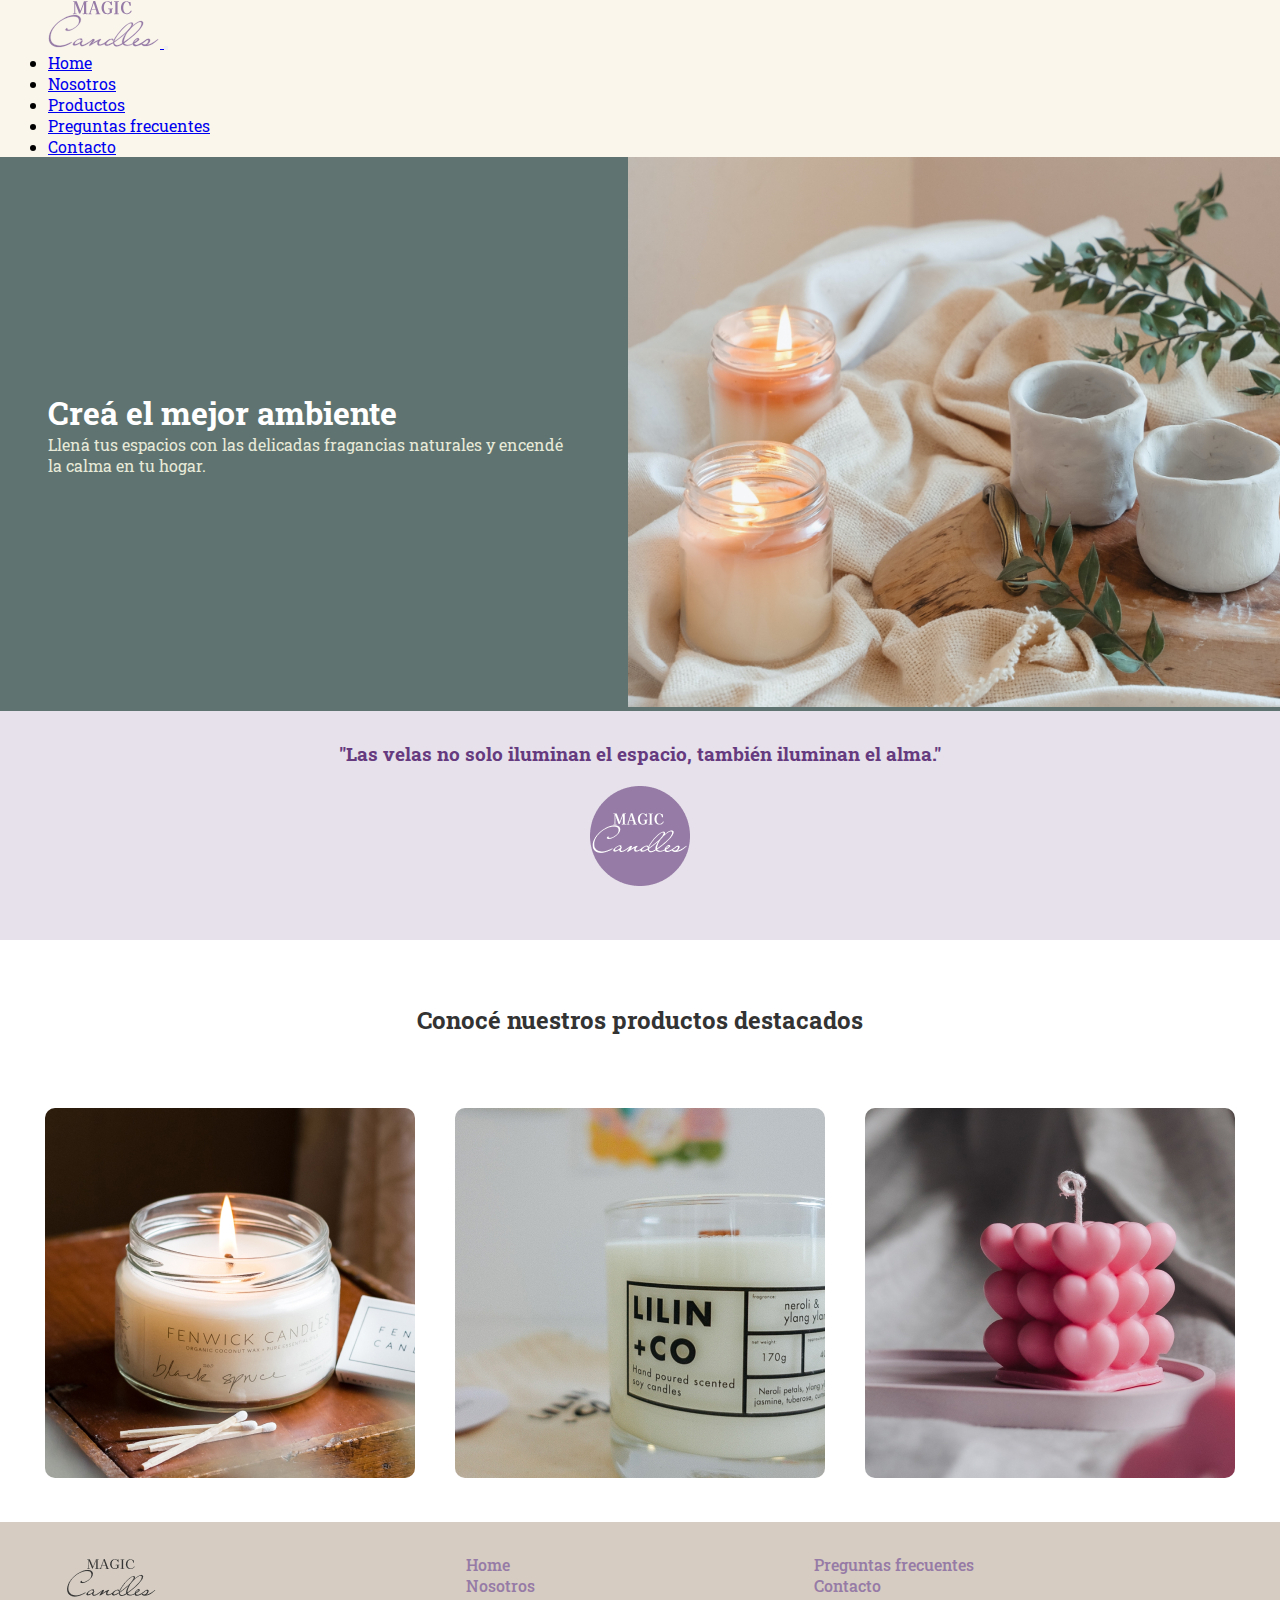
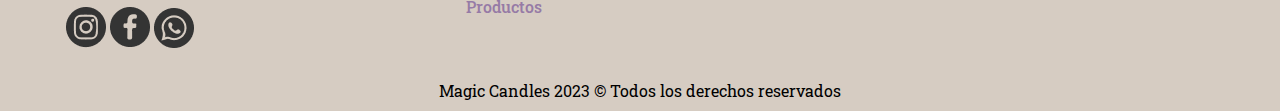
<file: index.html>
<!DOCTYPE html>
<html lang="es">
<head>
    <meta charset="UTF-8">
    <meta name="viewport" content="width=device-width, initial-scale=1.0">
    <link rel="icon" type="image/png" href="media/images/favicon.png">
    <meta name="description" content="Descubrí el mundo mágico de las velas aromáticas de soja y transformá tu hogar">
    <meta name="keywords" content="velas, soja, aromaterapia, decoración, velas naturales, ambientación">
    
    <!-- link de bootstrap -->
    <link href="https://cdn.jsdelivr.net/npm/bootstrap@5.3.1/dist/css/bootstrap.min.css" rel="stylesheet" integrity="sha384-4bw+/aepP/YC94hEpVNVgiZdgIC5+VKNBQNGCHeKRQN+PtmoHDEXuppvnDJzQIu9" crossorigin="anonymous">

    <!-- link de mi css -->
    <link rel="stylesheet" href="css/styles.css">

    <!--Tipografia Web-->
    <link rel="preconnect" href="https://fonts.googleapis.com">
    <link rel="preconnect" href="https://fonts.gstatic.com" crossorigin>
    <link href="https://fonts.googleapis.com/css2?family=Roboto+Slab:wght@300;400;500;600&display=swap" rel="stylesheet">

    <title>Magic Candles - Velas de soja</title>
</head>
<body>
    <!-- Header -->
    <div  class="header">
        <header>
            <nav class="navbar navbar-expand-lg">
                <div class="container-fluid">
                  <a class="navbar-brand" href="index.html">
                    <img src="media/images/logo-MC.svg" alt="Logo Magic Candles">
                  </a>
                  <button class="navbar-toggler" type="button" data-bs-toggle="collapse" data-bs-target="#navbarNav" aria-controls="navbarNav" aria-expanded="false" aria-label="Toggle navigation">
                    <span class="navbar-toggler-icon"></span>
                  </button>
                  <div class="collapse navbar-collapse menu flex-row-reverse" id="navbarNav">
                    <ul class="navbar-nav">
                      <li class="nav-item">
                        <a class="nav-link active" aria-current="page" href="index.html">Home</a>
                      </li>
                      <li class="nav-item">
                        <a class="nav-link" href="pages/nosotros.html">Nosotros</a>
                      </li>
                      <li class="nav-item">
                        <a class="nav-link" href="pages/productos.html">Productos</a>
                      </li>
                      <li class="nav-item">
                        <a class="nav-link" href="pages/preguntasfrecuentes.html">Preguntas frecuentes</a>
                      </li>
                      <li class="nav-item">
                        <a class="nav-link" href="pages/contacto.html">Contacto</a>
                      </li>
                    </ul>
                  </div>
                </div>
              </nav>
        </header>
    </div>
    <main class="bn-principal">
      <div class="bn-text">
        <h1>Creá el mejor ambiente</h1>
        <h4>Llená tus espacios con las delicadas fragancias naturales y encendé la calma en tu hogar.</h4>
      </div>
      <div>
        <img src="media/images/img-banner-home.png" alt="imagen velas de soja">
      </div>
    </main>

    <section class="secundario">
        <div> 
            <article>
                <h3>"Las velas no solo iluminan el espacio, también iluminan el alma."</h3>
                <img class="logo-central" src="media/images/Logo-MC-central.png" alt="Logo Magic Candles">
            </article>
        </div>
    </section>

    <section class="destacados-home">
        <div class="title-central">
            <h2>Conocé nuestros productos destacados</h2>
        </div>
        <div class="productos-home">
          <a href="pages/productos.html"><img class="img-vela" src="media/images/destacado-velas-01.jpg" alt="Vela 1"></a>
          <a href="pages/productos.html"><img class="img-vela" src="media/images/destacado-velas-02.jpg" alt="Vela 2"></a>
          <a href="pages/productos.html"><img class="img-vela" src="media/images/destacado-velas-03.jpg" alt="Vela 3"></a>
        </div>
    </section>

  <!-- footer -->
  <footer>
    <div class="footer-container">
      <div class="footer-column">
        <div class="logo-footer">
          <img src="media/images/Logo-MC-gray.png" alt="Logo footer">
      </div>
      <div class="redes-footer">
          <a target="_blank" href="https://www.instagram.com/">
            <img src="media/images/icon-ig.png" alt="Instagram">
          </a>
          <a target="_blank" href="https://www.facebook.com/">
            <img src="media/images/icon-fb.png" alt="Facebook">
          </a>
          <a target="_blank" href="https://www.whatsapp.com/">
            <img src="media/images/icon-wsp.png" alt="Whatsapp">
          </a>
      </div>
    </div>
      <div class="footer-column">
        <ul>
          <li><a href="index.html">Home</a></li>
          <li><a href="pages/nosotros.html">Nosotros</a></li>
          <li><a href="pages/productos.html">Productos</a></li>
        </ul>
      </div>
      <div class="footer-column">
        <ul>
          <li><a href="pages/preguntasfrecuentes.html">Preguntas frecuentes</a></li>
          <li><a href="pages/contacto.html">Contacto</a></li>
        </ul>
      </div>
    </div>
    <div class="copyright">
      <p>Magic Candles 2023 © Todos los derechos reservados</p>
    </div>    
  </footer>

  <!-- script de js -->
  <script src="https://cdn.jsdelivr.net/npm/bootstrap@5.3.1/dist/js/bootstrap.bundle.min.js" integrity="sha384-HwwvtgBNo3bZJJLYd8oVXjrBZt8cqVSpeBNS5n7C8IVInixGAoxmnlMuBnhbgrkm" crossorigin="anonymous"></script>

</body>
</html>
</file>
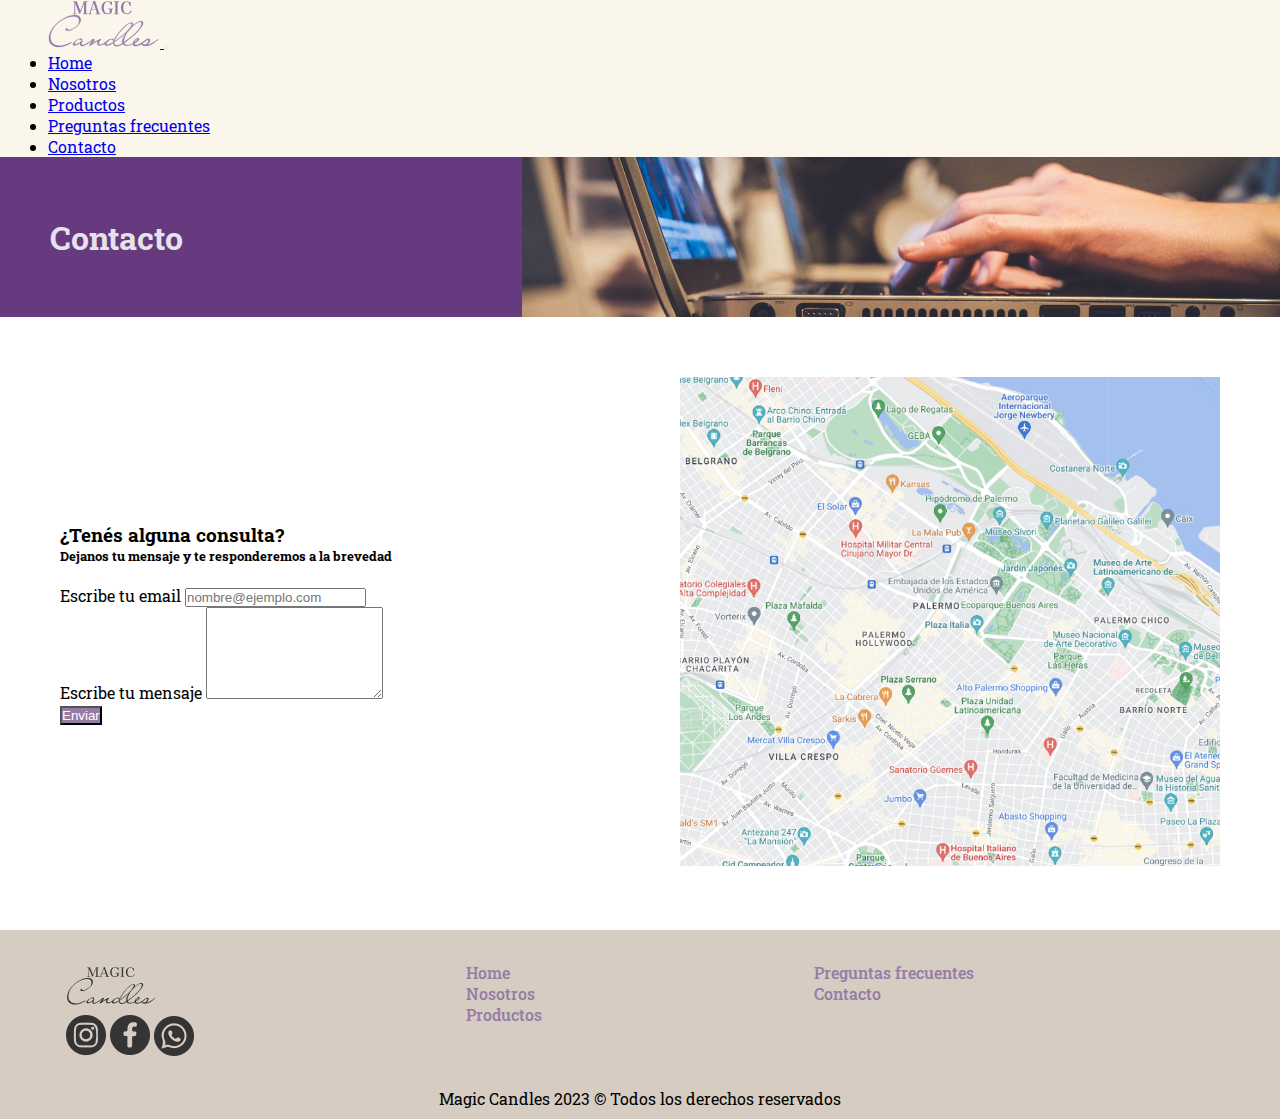
<file: pages/contacto.html>
<!DOCTYPE html>
<html lang="en">
<head>
    <meta charset="UTF-8">
    <meta name="viewport" content="width=device-width, initial-scale=1.0">
    <link rel="icon" type="image/png" href="../media/images/favicon.png">
    <meta name="description" content="Descubrí el mundo mágico de las velas aromáticas de soja y transformá tu hogar">
    <meta name="keywords" content="velas, soja, aromaterapia, decoración, velas naturales, ambientación">

    <!-- link de bootstrap -->
    <link href="https://cdn.jsdelivr.net/npm/bootstrap@5.3.1/dist/css/bootstrap.min.css" rel="stylesheet" integrity="sha384-4bw+/aepP/YC94hEpVNVgiZdgIC5+VKNBQNGCHeKRQN+PtmoHDEXuppvnDJzQIu9" crossorigin="anonymous">

    <!-- link de mi css -->
    <link rel="stylesheet" href="../css/styles.css">

    <!--Tipografia Web-->
    <link rel="preconnect" href="https://fonts.googleapis.com">
    <link rel="preconnect" href="https://fonts.gstatic.com" crossorigin>
    <link href="https://fonts.googleapis.com/css2?family=Roboto+Slab:wght@300;400;500;600&display=swap" rel="stylesheet">

    <title>Contacto - Magic Candles</title>
</head>
    <body>
        <!-- Header -->
        <div  class="header">
            <header>
              <nav class="navbar navbar-expand-lg">
                <div class="container-fluid">
                  <a class="navbar-brand" href="../index.html">
                    <img src="../media/images/logo-MC.svg" alt="Logo Magic Candles">
                  </a>
                  <button class="navbar-toggler" type="button" data-bs-toggle="collapse" data-bs-target="#navbarNav" aria-controls="navbarNav" aria-expanded="false" aria-label="Toggle navigation">
                    <span class="navbar-toggler-icon"></span>
                  </button>
                  <div class="collapse navbar-collapse menu flex-row-reverse" id="navbarNav">
                    <ul class="navbar-nav">
                      <li class="nav-item">
                        <a class="nav-link" aria-current="page" href="../index.html">Home</a>
                      </li>
                      <li class="nav-item">
                        <a class="nav-link" href="nosotros.html">Nosotros</a>
                      </li>
                      <li class="nav-item">
                        <a class="nav-link" href="productos.html">Productos</a>
                      </li>
                      <li class="nav-item">
                        <a class="nav-link" href="preguntasfrecuentes.html">Preguntas frecuentes</a>
                      </li>
                      <li class="nav-item">
                        <a class="nav-link active" href="contacto.html">Contacto</a>
                      </li>
                    </ul>
                  </div>
                </div>
              </nav>
            </header>
        </div>
</head>
<body>
   <!-- Encabezado -->
  <div class="encabezado-secciones">
    <div class="column-enc-izq">
      <h1 class="title">Contacto</h1>
    </div>
    <div class="column-enc-der">
      <img src="../media/images/encabezado-contacto.png" alt="enviar email">
    </div>
  </div>

  <!-- Formulario de contacto -->
  <div class="row">
    <div class="column">
      <div class="text-contact">
        <h3>¿Tenés alguna consulta?</h3>
        <h5>Dejanos tu mensaje y te responderemos a la brevedad</h5>
      </div>
      <div class="mb-3">
        <label for="exampleFormControlInput1" class="form-label">Escribe tu email</label>
        <input type="email" class="form-control" id="exampleFormControlInput1" placeholder="nombre@ejemplo.com">
      </div>
      <div class="mb-3">
        <label for="exampleFormControlTextarea1" class="form-label">Escribe tu mensaje</label>
        <textarea class="form-control" id="exampleFormControlTextarea1" rows="6"></textarea>
      </div>
      <button class="btn boton" type="submit">Enviar</button>
    </div>
    <div class="column">
      <img class="foto" src="../media/images/img-contacto.jpg" alt="Contacto">
    </div>
  </div>
    
  <!-- footer -->
  <footer>
    <div class="footer-container">
      <div class="footer-column">
        <div class="logo-footer">
          <img src="../media/images/Logo-MC-gray.png" alt="Logo footer">
      </div>
      <div class="redes-footer">
        <a target="_blank" href="https://www.instagram.com/">
          <img src="../media/images/icon-ig.png" alt="Instagram">
        </a>
        <a target="_blank" href="https://www.facebook.com/">
          <img src="../media/images/icon-fb.png" alt="Facebook">
        </a>
        <a target="_blank" href="https://www.whatsapp.com/">
          <img src="../media/images/icon-wsp.png" alt="Whatsapp">
        </a>
    </div>
    </div>
      <div class="footer-column">
        <ul>
          <li><a href="../index.html">Home</a></li>
          <li><a href="nosotros.html">Nosotros</a></li>
          <li><a href="productos.html">Productos</a></li>
        </ul>
      </div>
      <div class="footer-column">
        <ul>
          <li><a href="preguntasfrecuentes.html">Preguntas frecuentes</a></li>
          <li><a href="contacto.html">Contacto</a></li>
        </ul>
      </div>
    </div>
    <div class="copyright">
      <p>Magic Candles 2023 © Todos los derechos reservados</p>
    </div>    
  </footer>

  <!-- script de js -->
  <script src="https://cdn.jsdelivr.net/npm/bootstrap@5.3.1/dist/js/bootstrap.bundle.min.js" integrity="sha384-HwwvtgBNo3bZJJLYd8oVXjrBZt8cqVSpeBNS5n7C8IVInixGAoxmnlMuBnhbgrkm" crossorigin="anonymous"></script>

</body>
</html>
</file>
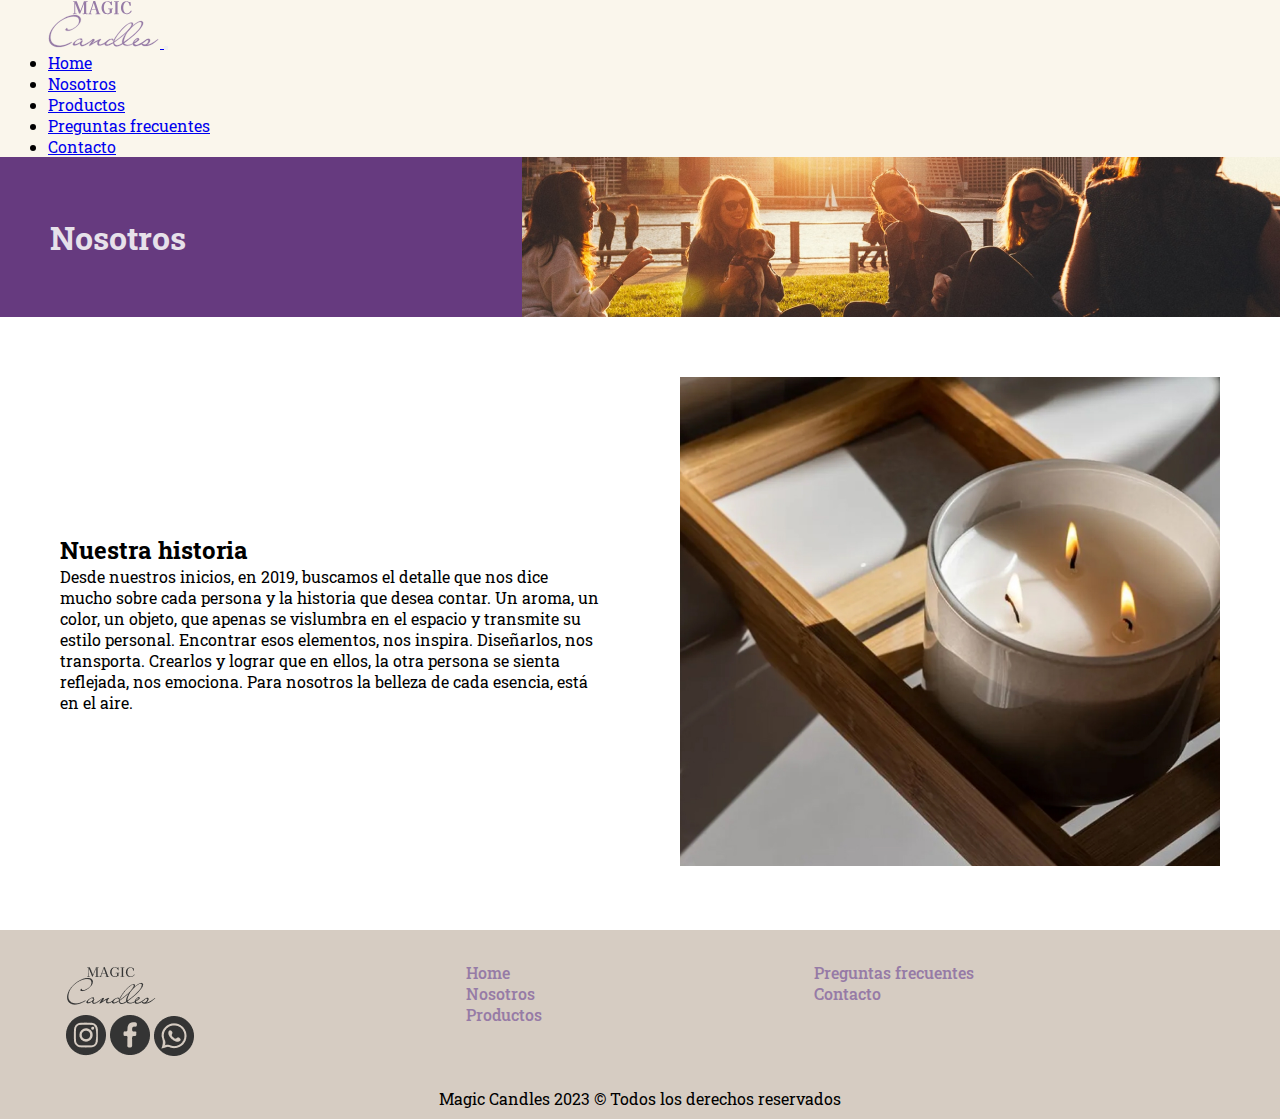
<file: pages/nosotros.html>
<!DOCTYPE html>
<html lang="es">
<head>
    <meta charset="UTF-8">
    <meta name="viewport" content="width=device-width, initial-scale=1.0">
    <link rel="icon" type="image/png" href="../media/images/favicon.png">
    <meta name="description" content="Descubrí el mundo mágico de las velas aromáticas de soja y transformá tu hogar">
    <meta name="keywords" content="velas, soja, aromaterapia, decoración, velas naturales, ambientación">

    <!-- link de bootstrap -->
    <link href="https://cdn.jsdelivr.net/npm/bootstrap@5.3.1/dist/css/bootstrap.min.css" rel="stylesheet" integrity="sha384-4bw+/aepP/YC94hEpVNVgiZdgIC5+VKNBQNGCHeKRQN+PtmoHDEXuppvnDJzQIu9" crossorigin="anonymous">

    <!-- link de mi css -->
    <link rel="stylesheet" href="../css/styles.css">

    <!--Tipografia Web-->
    <link rel="preconnect" href="https://fonts.googleapis.com">
    <link rel="preconnect" href="https://fonts.gstatic.com" crossorigin>
    <link href="https://fonts.googleapis.com/css2?family=Roboto+Slab:wght@300;400;500;600&display=swap" rel="stylesheet">

    <title>Nosotros - Magic Candles</title>
</head>
    <body>
        <!-- Header -->
        <div  class="header">
            <header>
              <nav class="navbar navbar-expand-lg">
                <div class="container-fluid">
                  <a class="navbar-brand" href="../index.html">
                    <img src="../media/images/logo-MC.svg" alt="Logo Magic Candles">
                  </a>
                  <button class="navbar-toggler" type="button" data-bs-toggle="collapse" data-bs-target="#navbarNav" aria-controls="navbarNav" aria-expanded="false" aria-label="Toggle navigation">
                    <span class="navbar-toggler-icon"></span>
                  </button>
                  <div class="collapse navbar-collapse menu flex-row-reverse" id="navbarNav">
                    <ul class="navbar-nav">
                      <li class="nav-item">
                        <a class="nav-link" aria-current="page" href="../index.html">Home</a>
                      </li>
                      <li class="nav-item">
                        <a class="nav-link active" href="nosotros.html">Nosotros</a>
                      </li>
                      <li class="nav-item">
                        <a class="nav-link" href="productos.html">Productos</a>
                      </li>
                      <li class="nav-item">
                        <a class="nav-link" href="preguntasfrecuentes.html">Preguntas frecuentes</a>
                      </li>
                      <li class="nav-item">
                        <a class="nav-link" href="contacto.html">Contacto</a>
                      </li>
                    </ul>
                  </div>
                </div>
              </nav>
            </header>
        </div>
</head>
<body>
 <!-- Encabezado -->
 <div class="encabezado-secciones">
  <div class="column-enc-izq">
    <h1 class="title">Nosotros</h1>
  </div>
  <div class="column-enc-der">
    <img src="../media/images/encabezado-nosotros.png" alt="grupo de personas">
  </div>
</div>



  <div class="row">
    <div class="column texto">
      <h2>Nuestra historia</h2>
      <p>Desde nuestros inicios, en 2019, buscamos el detalle que nos dice mucho sobre cada persona y la historia que desea contar. Un aroma, un color, un objeto, que apenas se vislumbra en el espacio y transmite su estilo personal. Encontrar esos elementos, nos inspira. Diseñarlos, nos transporta. Crearlos y lograr que en ellos, la otra persona se sienta reflejada, nos emociona. Para nosotros la belleza de cada esencia, está en el aire.</p>
    </div>
    
    <div class="column">
      <img src="../media/images/img-nosotros.jpg" alt="Nosotros">
    </div>
  </div>

  <!-- footer -->
  <footer> 
    <div class="footer-container">
      <div class="footer-column">
        <div class="logo-footer">
          <img src="../media/images/Logo-MC-gray.png" alt="Logo footer">
      </div>
      <div class="redes-footer">
        <a target="_blank" href="https://www.instagram.com/">
          <img src="../media/images/icon-ig.png" alt="Instagram">
        </a>
        <a target="_blank" href="https://www.facebook.com/">
          <img src="../media/images/icon-fb.png" alt="Facebook">
        </a>
        <a target="_blank" href="https://www.whatsapp.com/">
          <img src="../media/images/icon-wsp.png" alt="Whatsapp">
        </a>
    </div>
    </div>
      <div class="footer-column">
        <ul>
          <li><a href="../index.html">Home</a></li>
          <li><a href="nosotros.html">Nosotros</a></li>
          <li><a href="productos.html">Productos</a></li>
        </ul>
      </div>
      <div class="footer-column">
        <ul>
          <li><a href="preguntasfrecuentes.html">Preguntas frecuentes</a></li>
          <li><a href="contacto.html">Contacto</a></li>
        </ul>
      </div>
    </div>
    <div class="copyright">
      <p>Magic Candles 2023 © Todos los derechos reservados</p>
    </div>    
  </footer>

  <!-- script de js -->
  <script src="https://cdn.jsdelivr.net/npm/bootstrap@5.3.1/dist/js/bootstrap.bundle.min.js" integrity="sha384-HwwvtgBNo3bZJJLYd8oVXjrBZt8cqVSpeBNS5n7C8IVInixGAoxmnlMuBnhbgrkm" crossorigin="anonymous"></script>

</body>
</html>
</file>
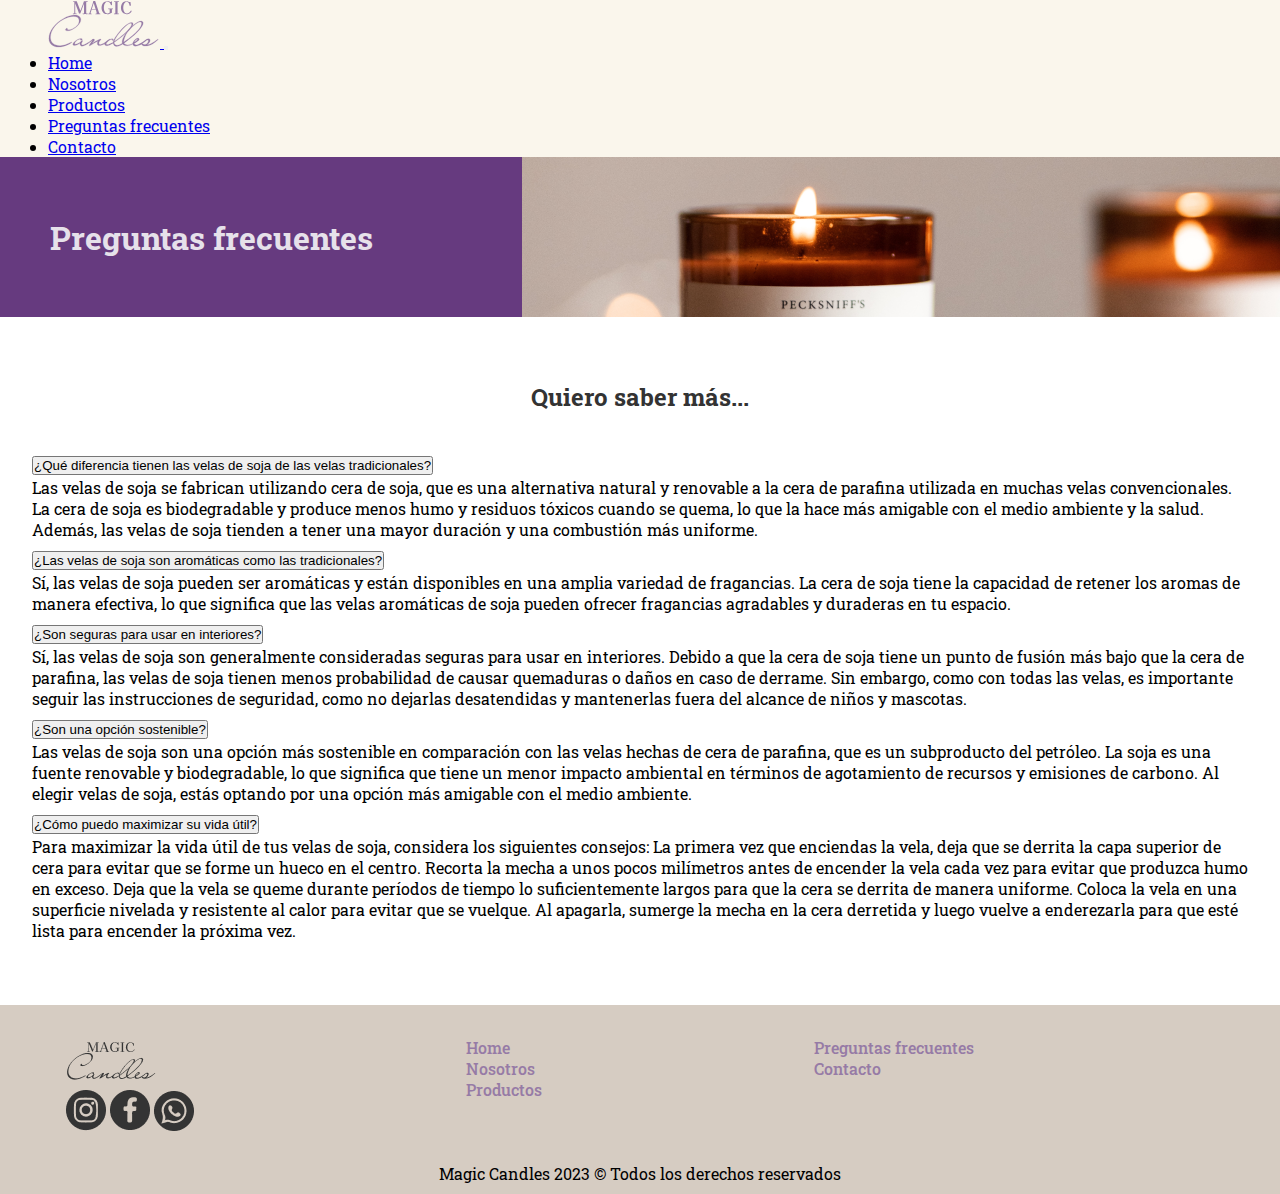
<file: pages/preguntasfrecuentes.html>
<!DOCTYPE html>
<html lang="es">
<head>
    <meta charset="UTF-8">
    <meta name="viewport" content="width=device-width, initial-scale=1.0">
    <link rel="icon" type="image/png" href="../media/images/favicon.png">
    <meta name="description" content="Descubrí el mundo mágico de las velas aromáticas de soja y transformá tu hogar">
    <meta name="keywords" content="velas, soja, aromaterapia, decoración, velas naturales, ambientación">

    <!-- link de bootstrap -->
    <link href="https://cdn.jsdelivr.net/npm/bootstrap@5.3.1/dist/css/bootstrap.min.css" rel="stylesheet" integrity="sha384-4bw+/aepP/YC94hEpVNVgiZdgIC5+VKNBQNGCHeKRQN+PtmoHDEXuppvnDJzQIu9" crossorigin="anonymous">

    <!-- link de mi css -->
    <link rel="stylesheet" href="../css/styles.css">

    <!--Tipografia Web-->
    <link rel="preconnect" href="https://fonts.googleapis.com">
    <link rel="preconnect" href="https://fonts.gstatic.com" crossorigin>
    <link href="https://fonts.googleapis.com/css2?family=Roboto+Slab:wght@300;400;500;600&display=swap" rel="stylesheet">

    <title>Preguntas frecuentes - Magic Candles</title>
</head>
<body>
    <!-- Header -->
    <div  class="header">
        <header>
          <nav class="navbar navbar-expand-lg">
            <div class="container-fluid">
              <a class="navbar-brand" href="../index.html">
                <img src="../media/images/logo-MC.svg" alt="Logo Magic Candles">
              </a>
              <button class="navbar-toggler" type="button" data-bs-toggle="collapse" data-bs-target="#navbarNav" aria-controls="navbarNav" aria-expanded="false" aria-label="Toggle navigation">
                <span class="navbar-toggler-icon"></span>
              </button>
              <div class="collapse navbar-collapse menu flex-row-reverse" id="navbarNav">
                <ul class="navbar-nav">
                  <li class="nav-item">
                    <a class="nav-link" aria-current="page" href="../index.html">Home</a>
                  </li>
                  <li class="nav-item">
                    <a class="nav-link" href="nosotros.html">Nosotros</a>
                  </li>
                  <li class="nav-item">
                    <a class="nav-link" href="productos.html">Productos</a>
                  </li>
                  <li class="nav-item">
                    <a class="nav-link active" href="preguntasfrecuentes.html">Preguntas frecuentes</a>
                  </li>
                  <li class="nav-item">
                    <a class="nav-link" href="contacto.html">Contacto</a>
                  </li>
                </ul>
              </div>
            </div>
          </nav>
        </header>
    </div>
<body>
  <!-- Encabezado -->
  <div class="encabezado-secciones">
    <div class="column-enc-izq">
      <h1 class="title">Preguntas frecuentes</h1>
    </div>
    <div class="column-enc-der">
      <img src="../media/images/encabezado-productos.png" alt="enviar email">
    </div>
  </div>
  <div class="title-central">
    <h2>Quiero saber más...</h2>
  </div>
  <section class="preg-frecuentes">
    <div class="accordion col-8 justify-content-center" id="accordionPanelsStayOpenExample">
      <div class="accordion-item">
        <h2 class="accordion-header">
          <button class="accordion-button" type="button" data-bs-toggle="collapse" data-bs-target="#panelsStayOpen-collapseOne" aria-expanded="true" aria-controls="panelsStayOpen-collapseOne">
            ¿Qué diferencia tienen las velas de soja de las velas tradicionales?
          </button>
        </h2>
        <div id="panelsStayOpen-collapseOne" class="accordion-collapse collapse show">
          <div class="accordion-body">
            Las velas de soja se fabrican utilizando cera de soja, que es una alternativa natural y renovable a la cera de parafina utilizada en muchas velas convencionales. La cera de soja es biodegradable y produce menos humo y residuos tóxicos cuando se quema, lo que la hace más amigable con el medio ambiente y la salud. Además, las velas de soja tienden a tener una mayor duración y una combustión más uniforme.
          </div>
        </div>
      </div>
      <div class="accordion-item">
        <h2 class="accordion-header">
          <button class="accordion-button collapsed" type="button" data-bs-toggle="collapse" data-bs-target="#panelsStayOpen-collapseTwo" aria-expanded="false" aria-controls="panelsStayOpen-collapseTwo">
            ¿Las velas de soja son aromáticas como las tradicionales?
          </button>
        </h2>
        <div id="panelsStayOpen-collapseTwo" class="accordion-collapse collapse">
          <div class="accordion-body">
            Sí, las velas de soja pueden ser aromáticas y están disponibles en una amplia variedad de fragancias. La cera de soja tiene la capacidad de retener los aromas de manera efectiva, lo que significa que las velas aromáticas de soja pueden ofrecer fragancias agradables y duraderas en tu espacio.
          </div>
        </div>
      </div>
      <div class="accordion-item">
        <h2 class="accordion-header">
          <button class="accordion-button collapsed" type="button" data-bs-toggle="collapse" data-bs-target="#panelsStayOpen-collapseThree" aria-expanded="false" aria-controls="panelsStayOpen-collapseThree">
            ¿Son seguras para usar en interiores?
          </button>
        </h2>
        <div id="panelsStayOpen-collapseThree" class="accordion-collapse collapse">
          <div class="accordion-body">
            Sí, las velas de soja son generalmente consideradas seguras para usar en interiores. Debido a que la cera de soja tiene un punto de fusión más bajo que la cera de parafina, las velas de soja tienen menos probabilidad de causar quemaduras o daños en caso de derrame. Sin embargo, como con todas las velas, es importante seguir las instrucciones de seguridad, como no dejarlas desatendidas y mantenerlas fuera del alcance de niños y mascotas.
          </div>
        </div>
      </div>
      <div class="accordion-item">
        <h2 class="accordion-header">
          <button class="accordion-button collapsed" type="button" data-bs-toggle="collapse" data-bs-target="#panelsStayOpen-collapseThree" aria-expanded="false" aria-controls="panelsStayOpen-collapseThree">
            ¿Son una opción sostenible?
          </button>
        </h2>
        <div id="panelsStayOpen-collapseFour" class="accordion-collapse collapse">
          <div class="accordion-body">
            Las velas de soja son una opción más sostenible en comparación con las velas hechas de cera de parafina, que es un subproducto del petróleo. La soja es una fuente renovable y biodegradable, lo que significa que tiene un menor impacto ambiental en términos de agotamiento de recursos y emisiones de carbono. Al elegir velas de soja, estás optando por una opción más amigable con el medio ambiente.
          </div>
        </div>
      </div>
      <div class="accordion-item">
        <h2 class="accordion-header">
          <button class="accordion-button collapsed" type="button" data-bs-toggle="collapse" data-bs-target="#panelsStayOpen-collapseThree" aria-expanded="false" aria-controls="panelsStayOpen-collapseThree">
            ¿Cómo puedo maximizar su vida útil?
          </button>
        </h2>
        <div id="panelsStayOpen-collapseFive" class="accordion-collapse collapse">
          <div class="accordion-body">
            Para maximizar la vida útil de tus velas de soja, considera los siguientes consejos:
            La primera vez que enciendas la vela, deja que se derrita la capa superior de cera para evitar que se forme un hueco en el centro.
            Recorta la mecha a unos pocos milímetros antes de encender la vela cada vez para evitar que produzca humo en exceso.
            Deja que la vela se queme durante períodos de tiempo lo suficientemente largos para que la cera se derrita de manera uniforme.
            Coloca la vela en una superficie nivelada y resistente al calor para evitar que se vuelque.
            Al apagarla, sumerge la mecha en la cera derretida y luego vuelve a enderezarla para que esté lista para encender la próxima vez.
          </div>
        </div>
      </div>
    </div>
  </section>

  <!-- footer -->
  <footer>
    <div class="footer-container">
      <div class="footer-column">
        <div class="logo-footer">
          <img src="../media/images/Logo-MC-gray.png" alt="Logo footer">
      </div>
      <div class="redes-footer">
        <a target="_blank" href="https://www.instagram.com/">
          <img src="../media/images/icon-ig.png" alt="Instagram">
        </a>
        <a target="_blank" href="https://www.facebook.com/">
          <img src="../media/images/icon-fb.png" alt="Facebook">
        </a>
        <a target="_blank" href="https://www.whatsapp.com/">
          <img src="../media/images/icon-wsp.png" alt="Whatsapp">
        </a>
    </div>
    </div>
      <div class="footer-column">
        <ul>
          <li><a href="../index.html">Home</a></li>
          <li><a href="nosotros.html">Nosotros</a></li>
          <li><a href="productos.html">Productos</a></li>
        </ul>
      </div>
      <div class="footer-column">
        <ul>
          <li><a href="preguntasfrecuentes.html">Preguntas frecuentes</a></li>
          <li><a href="contacto.html">Contacto</a></li>
        </ul>
      </div>
    </div>
    <div class="copyright">
      <p>Magic Candles 2023 © Todos los derechos reservados</p>
    </div>    
  </footer>

  <!-- script de js -->
  <script src="https://cdn.jsdelivr.net/npm/bootstrap@5.3.1/dist/js/bootstrap.bundle.min.js" integrity="sha384-HwwvtgBNo3bZJJLYd8oVXjrBZt8cqVSpeBNS5n7C8IVInixGAoxmnlMuBnhbgrkm" crossorigin="anonymous"></script>

</body>
</html>
</file>
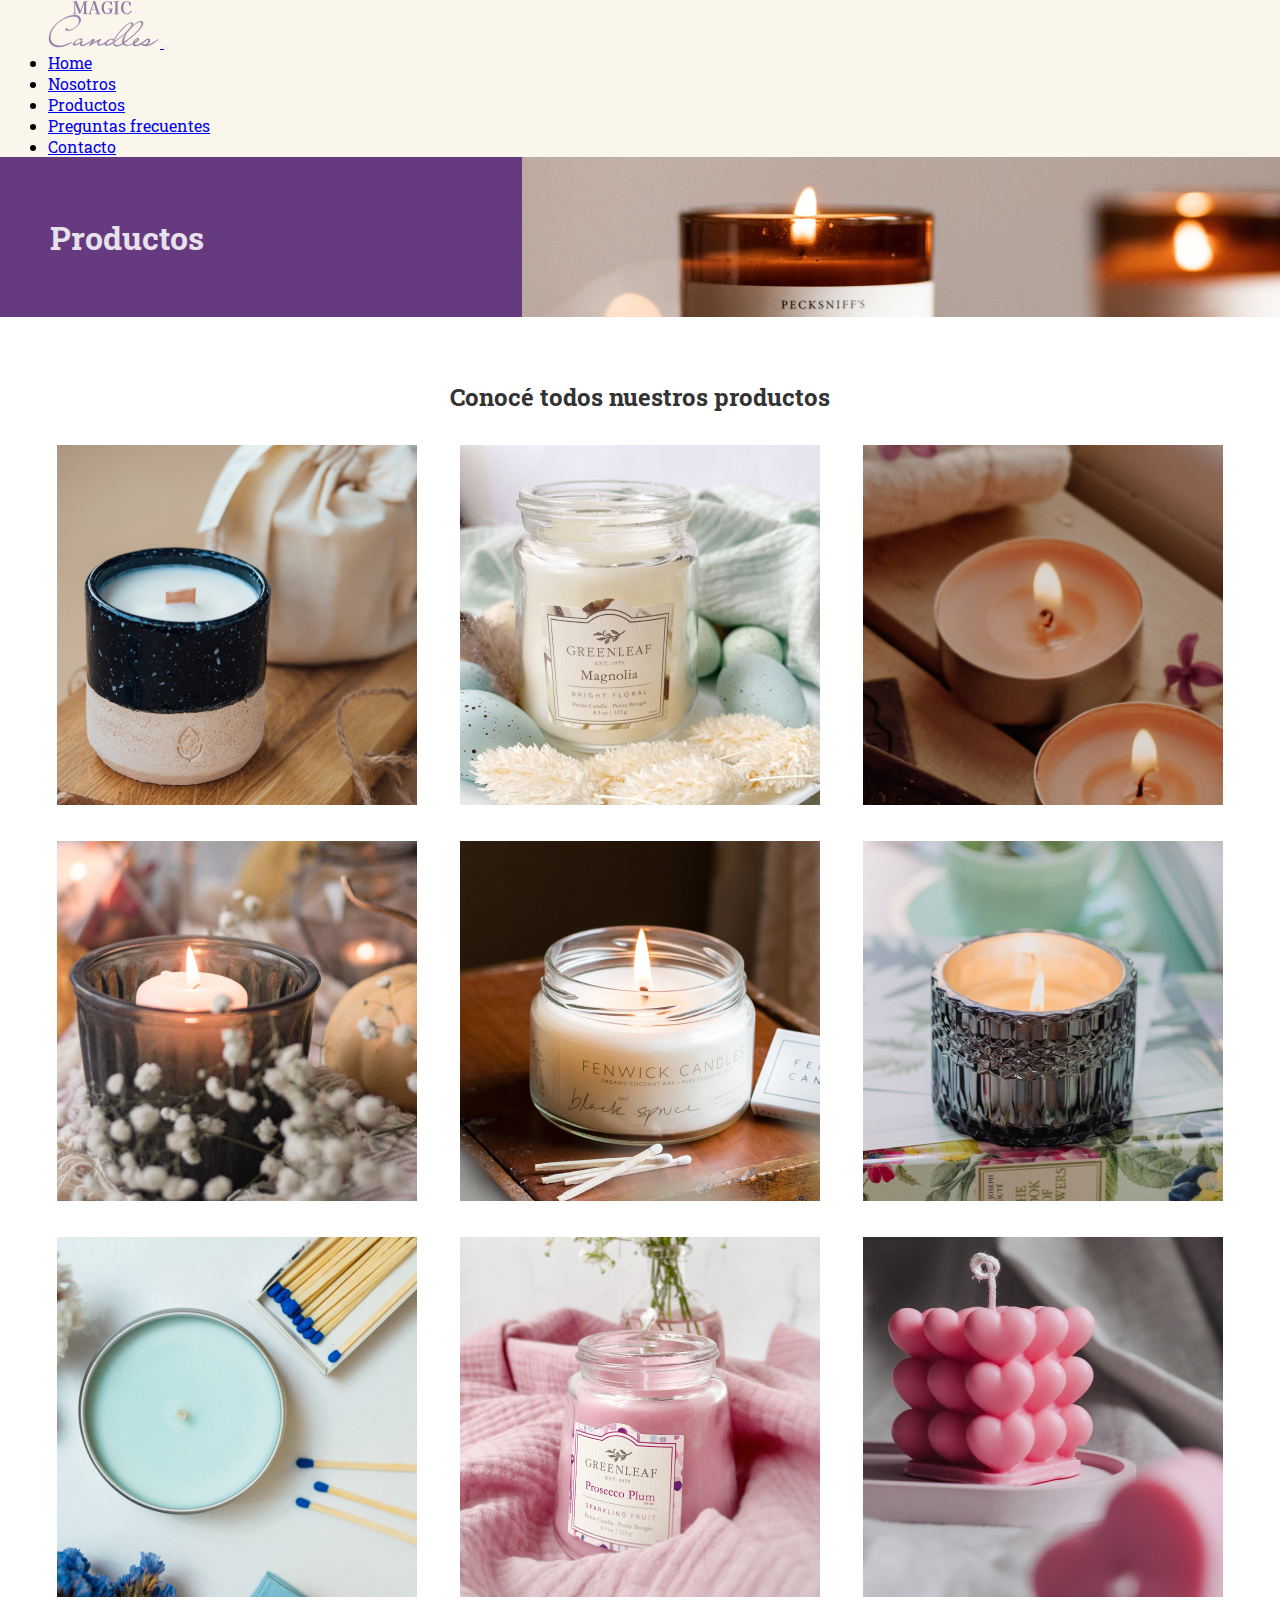
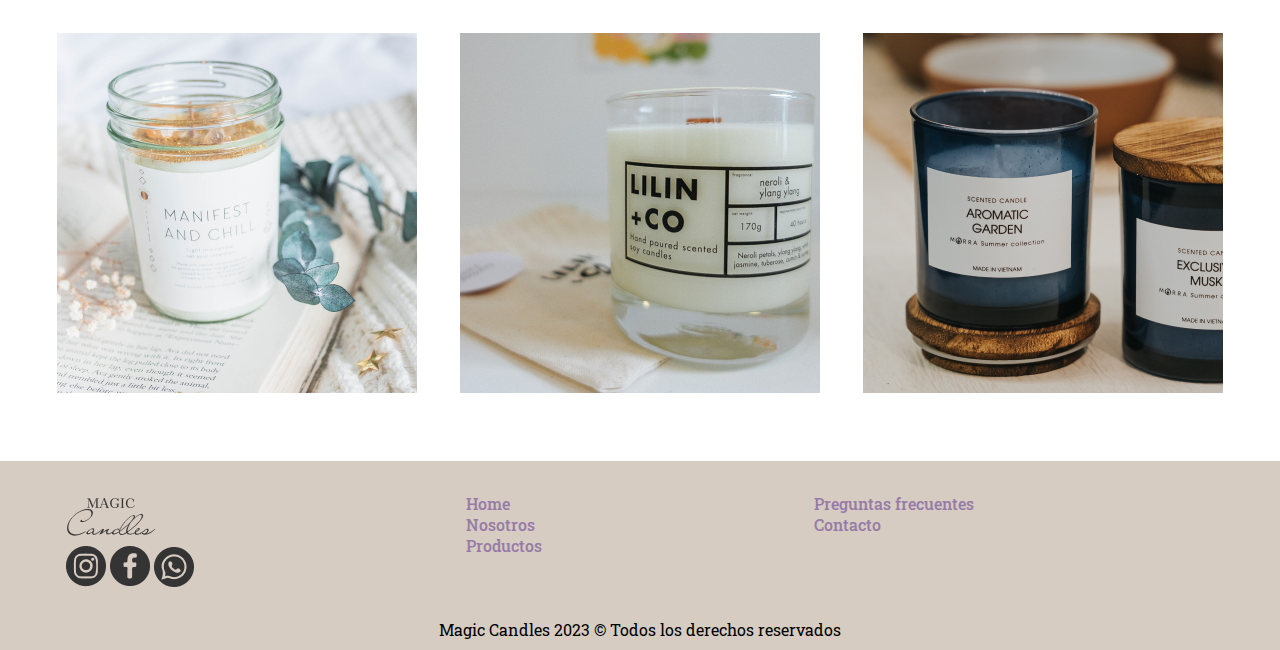
<file: pages/productos.html>
<!DOCTYPE html>
<html lang="es">
<head>
    <meta charset="UTF-8">
    <meta name="viewport" content="width=device-width, initial-scale=1.0">
    <link rel="icon" type="image/png" href="../media/images/favicon.png">
    <meta name="description" content="Descubrí el mundo mágico de las velas aromáticas de soja y transformá tu hogar">
    <meta name="keywords" content="velas, soja, aromaterapia, decoración, velas naturales, ambientación">
    
    <!-- link de bootstrap -->
    <link href="https://cdn.jsdelivr.net/npm/bootstrap@5.3.1/dist/css/bootstrap.min.css" rel="stylesheet" integrity="sha384-4bw+/aepP/YC94hEpVNVgiZdgIC5+VKNBQNGCHeKRQN+PtmoHDEXuppvnDJzQIu9" crossorigin="anonymous">

    <!-- link de mi css -->
    <link rel="stylesheet" href="../css/styles.css">

    <!--Tipografia Web-->
    <link rel="preconnect" href="https://fonts.googleapis.com">
    <link rel="preconnect" href="https://fonts.gstatic.com" crossorigin>
    <link href="https://fonts.googleapis.com/css2?family=Roboto+Slab:wght@300;400;500;600&display=swap" rel="stylesheet">

    <title>Productos - Magic Candles</title>
</head>
<body>
    <!-- Header -->
    <div  class="header">
        <header>
            <nav class="navbar navbar-expand-lg">
                <div class="container-fluid">
                  <a class="navbar-brand" href="../index.html">
                    <img src="../media/images/logo-MC.svg" alt="Logo Magic Candles">
                  </a>
                  <button class="navbar-toggler" type="button" data-bs-toggle="collapse" data-bs-target="#navbarNav" aria-controls="navbarNav" aria-expanded="false" aria-label="Toggle navigation">
                    <span class="navbar-toggler-icon"></span>
                  </button>
                  <div class="collapse navbar-collapse menu flex-row-reverse" id="navbarNav">
                    <ul class="navbar-nav">
                      <li class="nav-item">
                        <a class="nav-link" aria-current="page" href="../index.html">Home</a>
                      </li>
                      <li class="nav-item">
                        <a class="nav-link" href="nosotros.html">Nosotros</a>
                      </li>
                      <li class="nav-item">
                        <a class="nav-link active" href="productos.html">Productos</a>
                      </li>
                      <li class="nav-item">
                        <a class="nav-link" href="preguntasfrecuentes.html">Preguntas frecuentes</a>
                      </li>
                      <li class="nav-item">
                        <a class="nav-link" href="contacto.html">Contacto</a>
                      </li>
                    </ul>
                  </div>
                </div>
              </nav>
        </header>
    </div>
<body>
  <!-- Encabezado -->
  <div class="encabezado-secciones">
    <div class="column-enc-izq">
      <h1 class="title">Productos</h1>
    </div>
    <div class="column-enc-der">
      <img src="../media/images/encabezado-productos.png" alt="enviar email">
    </div>
  </div>

  <!-- Galeria de productos -->
  <div class="title-central">
    <h2>Conocé todos nuestros productos</h2>
  </div>
  <section class="galeria">
    <div class="img-producto">
      <img src="../media/images/producto-vela-01.jpg" alt="vela 1">
    </div>
    <div class="img-producto">
      <img src="../media/images/producto-vela-02.jpg" alt="vela 2">
    </div>
    <div class="img-producto">
      <img src="../media/images/producto-vela-03.jpg" alt="vela 3">
    </div>
    <div class="img-producto">
      <img src="../media/images/producto-vela-04.jpg" alt="vela 4">
    </div>
    <div class="img-producto">
      <img src="../media/images/producto-vela-05.jpg" alt="vela 5">
    </div>
    <div class="img-producto">
      <img src="../media/images/producto-vela-06.jpg" alt="vela 6">
    </div>
    <div class="img-producto">
      <img src="../media/images/producto-vela-07.jpg" alt="vela 7">
    </div>
    <div class="img-producto">
      <img src="../media/images/producto-vela-08.jpg" alt="vela 8">
    </div>
    <div class="img-producto">
      <img src="../media/images/producto-vela-09.jpg" alt="vela 9">
    </div>
    <div class="img-producto">
      <img src="../media/images/producto-vela-10.jpg" alt="vela 10">
    </div>
    <div class="img-producto">
      <img src="../media/images/producto-vela-11.jpg" alt="vela 11">
    </div>
    <div class="img-producto">
      <img src="../media/images/producto-vela-12.jpg" alt="vela 12">
    </div>
  </section>

  <!-- footer -->
  <footer>
    <div class="footer-container">
      <div class="footer-column">
        <div class="logo-footer">
          <img src="../media/images/Logo-MC-gray.png" alt="Logo footer">
      </div>
      <div class="redes-footer">
          <a target="_blank" href="https://www.instagram.com/">
            <img src="../media/images/icon-ig.png" alt="Instagram">
          </a>
          <a target="_blank" href="https://www.facebook.com/">
            <img src="../media/images/icon-fb.png" alt="Facebook">
          </a>
          <a target="_blank" href="https://www.whatsapp.com/">
            <img src="../media/images/icon-wsp.png" alt="Whatsapp">
          </a>
      </div>
    </div>
      <div class="footer-column">
        <ul>
          <li><a href="../index.html">Home</a></li>
          <li><a href="nosotros.html">Nosotros</a></li>
          <li><a href="productos.html">Productos</a></li>
        </ul>
      </div>
      <div class="footer-column">
        <ul>
          <li><a href="preguntasfrecuentes.html">Preguntas frecuentes</a></li>
          <li><a href="contacto.html">Contacto</a></li>
        </ul>
      </div>
    </div>
    <div class="copyright">
      <p>Magic Candles 2023 © Todos los derechos reservados</p>
    </div>    
  </footer>

  <!-- script de js -->
  <script src="https://cdn.jsdelivr.net/npm/bootstrap@5.3.1/dist/js/bootstrap.bundle.min.js" integrity="sha384-HwwvtgBNo3bZJJLYd8oVXjrBZt8cqVSpeBNS5n7C8IVInixGAoxmnlMuBnhbgrkm" crossorigin="anonymous"></script>

</body>
</html>
</file>
<file: css/styles.css>
@charset "UTF-8";
/* reset */
* {
  margin: 0;
  padding: 0;
  box-sizing: border-box; }

/* fuente body */
body {
  font-family: 'Roboto Slab', serif; }

.encabezado-secciones {
  width: 100%;
  justify-content: space-between;
  align-items: flex-start;
  background-color: #663a7f;
  gap: 40px; }

.header {
  background-color: #FAF6EC;
  padding: 0rem 3rem; }

.footer-container {
  display: flex;
  flex-direction: row;
  background-color: #D6CCC2;
  padding-bottom: 0.5rem;
  padding-top: 1rem;
  padding-left: 50px;
  padding-right: 50px;
  justify-content: space-around; }
  .footer-container .footer-column {
    flex-grow: 1;
    padding: 1rem; }
    .footer-container .footer-column ul li {
      list-style-type: none; }
    .footer-container .footer-column a {
      text-decoration: none;
      color: #967BA6;
      padding-bottom: 1rem;
      font-size: medium;
      font-weight: 500; }
      .footer-container .footer-column a:hover {
        color: #663a7f;
        text-decoration: underline; }
      .footer-container .footer-column a .logo-footer {
        display: inline-block; }
      .footer-container .footer-column a .redes-footer {
        display: flex;
        padding: 8px;
        gap: 8px; }

.copyright {
  text-align: center;
  background-color: #D6CCC2;
  padding-bottom: 10px;
  padding-top: 4px; }

/* estilo de banner principal home */
.bn-principal {
  display: flex;
  flex-direction: row;
  flex-wrap: nowrap;
  width: 100%;
  justify-content: flex-start;
  align-items: center;
  background-color: #5F7470; }
  .bn-principal .bn-text {
    color: #FFFFFF;
    padding: 3rem; }
    .bn-principal .bn-text h4 {
      font-weight: 400;
      color: #E8EAD9; }

/* Mq para móviles (ancho máximo de 768px) */
@media (max-width: 768px) {
  .bn-principal {
    flex-direction: column;
    gap: 0px; } }

/* productos destacados home */
.destacados-home {
  text-align: center; }
  .destacados-home .titulo-productos {
    text-align: center;
    margin-top: 40px; }
  .destacados-home .productos-home {
    display: flex;
    flex-direction: row;
    flex-wrap: wrap;
    justify-content: center;
    padding: 40px 20px;
    gap: 40px;
    align-items: center; }
    .destacados-home .productos-home .img-vela {
      border-radius: 10px; }
      .destacados-home .productos-home .img-vela:hover {
        scale: 1.03;
        transition-duration: 0.5s; }

/* títulos centrales */
.title-central {
  text-align: center;
  padding-top: 4rem;
  padding-bottom: 2rem;
  color: #333333; }

.secundario {
  background-color: #E6E1EA;
  padding: 30px;
  border: 40px;
  text-align: center; }
  .secundario h3 {
    color: #663a7f; }
  .secundario .logo-central {
    padding: 20px; }

.encabezado-secciones {
  display: flex; }
  .encabezado-secciones .column-enc-izq {
    display: flex;
    padding-left: 50px;
    padding-top: 12px;
    padding-bottom: 12px;
    align-items: center;
    flex: 1 0 0;
    align-self: stretch; }
    .encabezado-secciones .column-enc-izq .title {
      color: #E6E1EA; }
  .encabezado-secciones .column-enc-der {
    display: flex;
    height: auto;
    justify-content: center;
    align-items: center; }

/* Mq para móviles (ancho máximo de 768px) */
@media (max-width: 768px) {
  .encabezado-secciones {
    flex-direction: column;
    gap: 0px; } }

/* galeria de fotos - sección productos */
.galeria {
  display: grid;
  grid-template-columns: repeat(auto-fit, minmax(370px, 1fr));
  grid-template-rows: auto;
  padding-left: 4%;
  padding-right: 4%;
  padding-bottom: 4rem;
  width: 100%;
  justify-items: center;
  align-items: center;
  row-gap: 2rem;
  column-gap: 2rem; }
  .galeria .img-producto {
    border-radius: 10px; }
    .galeria .img-producto:hover {
      scale: 1.03;
      transition-duration: 0.5s; }

.row {
  display: flex;
  flex-direction: row;
  justify-content: space-between;
  align-items: center;
  padding: 40px;
  gap: 40px; }
  .row .column {
    flex: 1;
    padding: 10px;
    text-align: left; }
    .row .column .texto {
      padding: 5%; }

@media screen and (max-width: 600px) {
  .column {
    width: 100%; } }

/* preguntas frecuentes */
.preg-frecuentes {
  display: flex;
  flex-direction: column;
  justify-content: center;
  padding: 0rem 2rem 4rem 2rem;
  justify-items: center;
  align-items: center; }

/* Formulario de contacto*/
.row {
  display: flex;
  flex-direction: row;
  justify-content: space-between;
  align-items: center;
  padding: 40px;
  gap: 40px; }
  .row .column {
    flex: 1;
    padding: 20px;
    text-align: left; }
    .row .column .text-contact {
      padding-bottom: 20px; }
    .row .column .boton {
      background-color: #967BA6;
      color: #FFFFFF; }
      .row .column .boton :active {
        background-color: #663a7f; }

img {
  max-width: 100%;
  height: auto; }

/* Mq para móviles (ancho máximo de 768px) */
@media (max-width: 768px) {
  .row {
    flex-direction: column; }
    .row .column img {
      display: none; } }
</file>
